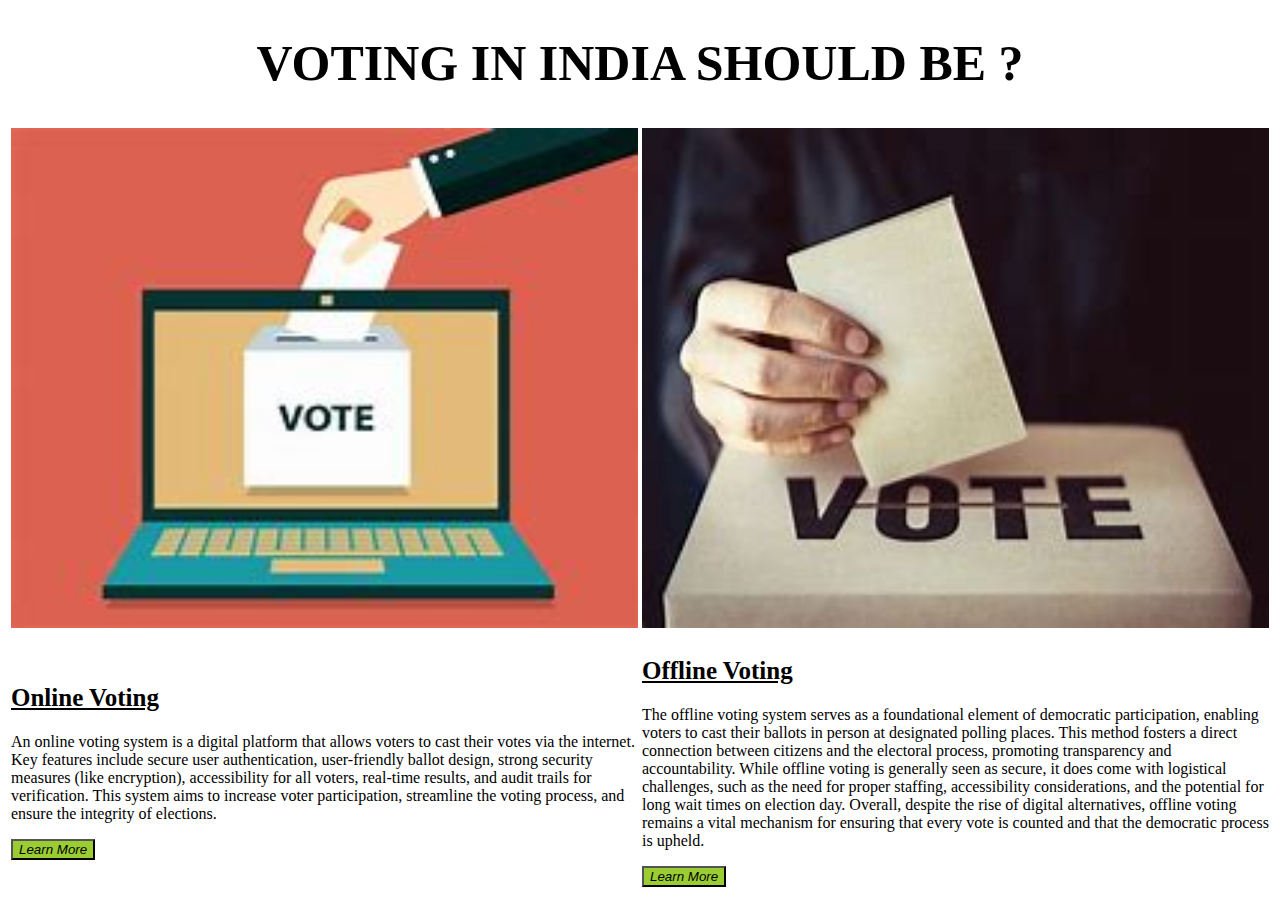
<file: EasyTask#1/index.html>
<!DOCTYPE html>
<html lang="en">
  <head>
    <meta charset="UTF-8" />
    <meta name="viewport" content="width=device-width, initial-scale=1.0" />
    <link rel="stylesheet" href="style.css" />
    <title>Voting System</title>
  </head>
  <body>
    <header>
      <h1>VOTING IN INDIA SHOULD BE ?</h1>
    </header>
    <main>
      <table>
        <tr>
          <th>
            <img src="ONLINE.jpeg" alt="online voting system" class="img" />
          </th>
          <th>
            <img src="OFFLINE.jpeg" alt="offline voting system" class="img" />
          </th>
        </tr>
        <tr>
          <td>
            <h2 class="card_title">Online Voting</h2>
            <p class="description">
              An online voting system is a digital platform that allows voters
              to cast their votes via the internet. Key features include secure
              user authentication, user-friendly ballot design, strong security
              measures (like encryption), accessibility for all voters,
              real-time results, and audit trails for verification. This system
              aims to increase voter participation, streamline the voting
              process, and ensure the integrity of elections.
            </p>
            <form action="online voting.html">
              <button class="btn" type="submit">Learn More</button>
            </form>
          </td>
          <td>
            <h2 class="card_title">Offline Voting</h2>
            <p class="description">
              The offline voting system serves as a foundational element of
              democratic participation, enabling voters to cast their ballots in
              person at designated polling places. This method fosters a direct
              connection between citizens and the electoral process, promoting
              transparency and accountability. While offline voting is generally
              seen as secure, it does come with logistical challenges, such as
              the need for proper staffing, accessibility considerations, and
              the potential for long wait times on election day. Overall,
              despite the rise of digital alternatives, offline voting remains a
              vital mechanism for ensuring that every vote is counted and that
              the democratic process is upheld.
            </p>
            <form action="offline voting.html">
              <button class="btn" type="submit">Learn More</button>
            </form>
          </td>
        </tr>
      </table>
    </main>
  </body>
</html>
</file>
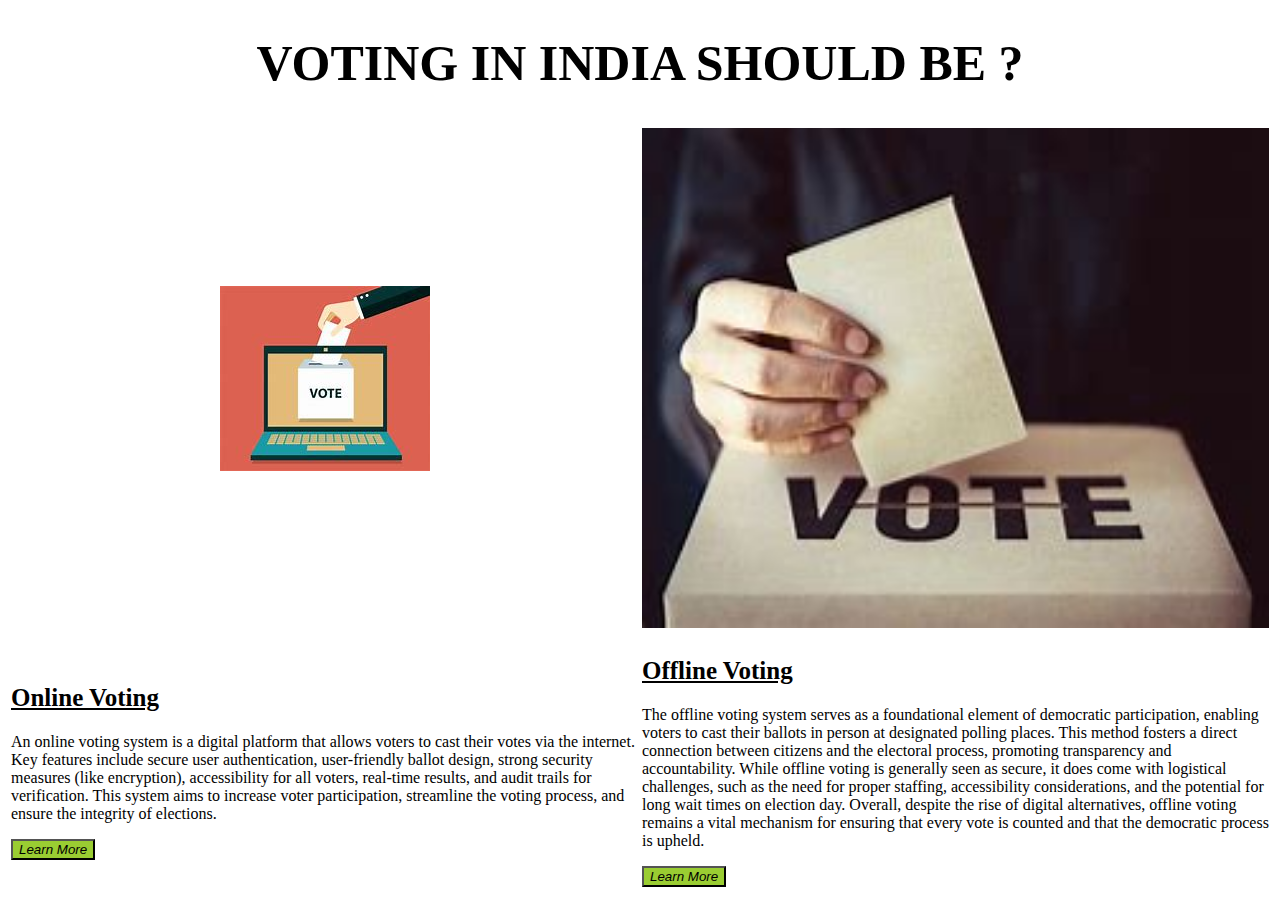
<file: EasyTask#1/MAIN.html>
<!DOCTYPE html>
<html lang="en">
  <head>
    <meta charset="UTF-8" />
    <meta name="viewport" content="width=device-width, initial-scale=1.0" />
    <link rel="stylesheet" href="style.css" />
    <title>Voting System</title>
  </head>
  <body>
    <header>
      <h1>VOTING IN INDIA SHOULD BE ?</h1>
    </header>
    <main>
      <table>
        <tr>
          <th>
            <img src="ONLINE.jpeg" alt="online voting system" id="img_on" />
          </th>
          <th>
            <img
              src="OFFLINE.jpeg"
              alt="offline voting system"
              class="img"
              id="img_off"
            />
          </th>
        </tr>
        <tr>
          <td>
            <h2 class="card_title">Online Voting</h2>
            <p class="description">
              An online voting system is a digital platform that allows voters
              to cast their votes via the internet. Key features include secure
              user authentication, user-friendly ballot design, strong security
              measures (like encryption), accessibility for all voters,
              real-time results, and audit trails for verification. This system
              aims to increase voter participation, streamline the voting
              process, and ensure the integrity of elections.
            </p>
            <form action="online voting.html">
              <button class="btn" type="submit">Learn More</button>
            </form>
          </td>
          <td>
            <h2 class="card_title">Offline Voting</h2>
            <p class="description">
              The offline voting system serves as a foundational element of
              democratic participation, enabling voters to cast their ballots in
              person at designated polling places. This method fosters a direct
              connection between citizens and the electoral process, promoting
              transparency and accountability. While offline voting is generally
              seen as secure, it does come with logistical challenges, such as
              the need for proper staffing, accessibility considerations, and
              the potential for long wait times on election day. Overall,
              despite the rise of digital alternatives, offline voting remains a
              vital mechanism for ensuring that every vote is counted and that
              the democratic process is upheld.
            </p>
            <form action="offline voting.html">
              <button class="btn" type="submit">Learn More</button>
            </form>
          </td>
        </tr>
      </table>
    </main>
  </body>
</html>
</file>
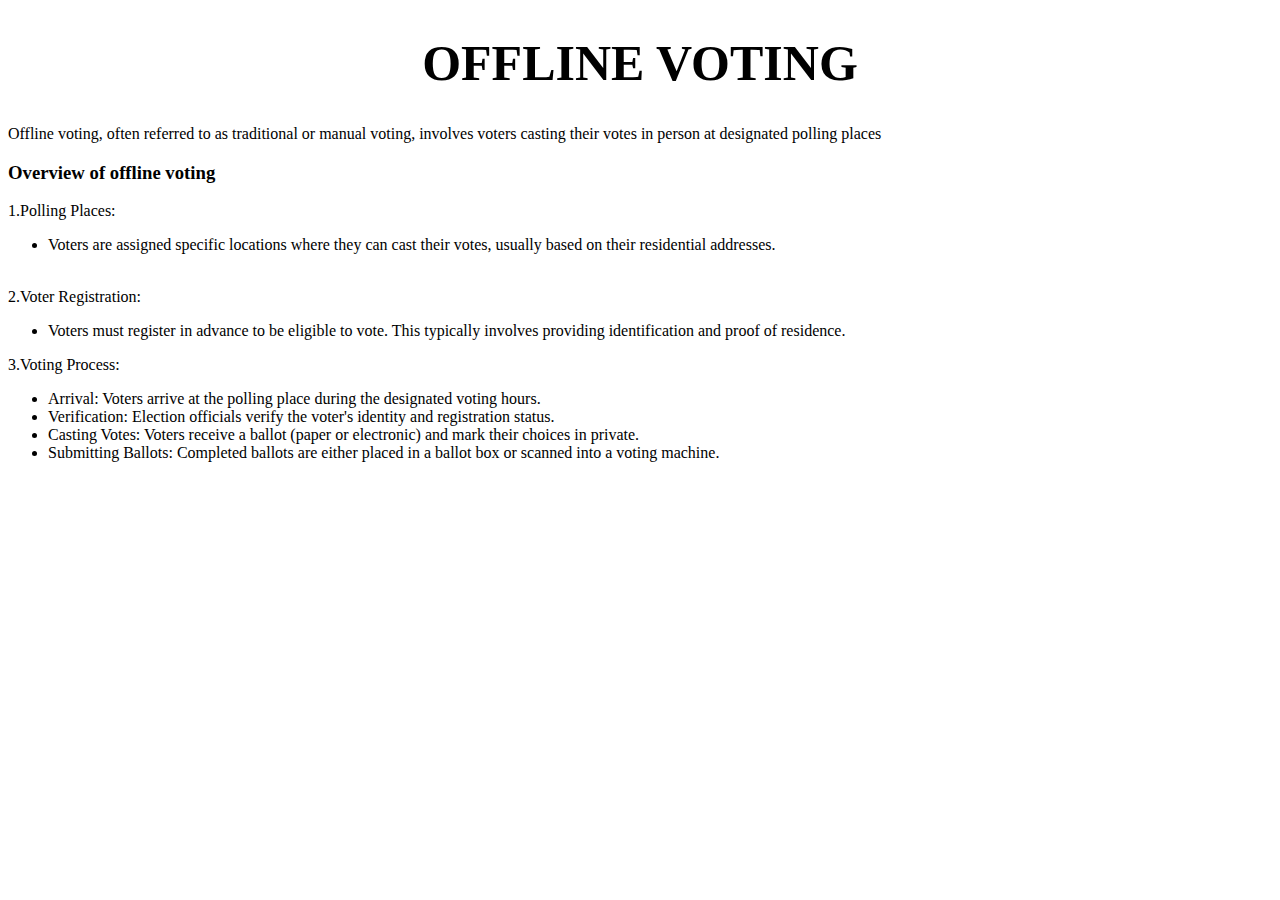
<file: EasyTask#1/offline voting.html>
<!DOCTYPE html>
<html lang="en">
  <head>
    <meta charset="UTF-8" />
    <meta name="viewport" content="width=device-width, initial-scale=1.0" />
    <title>Offline Voting</title>
    <link rel="stylesheet" href="style.css" />
  </head>
  <body>
    <div>
      <h1>OFFLINE VOTING</h1>
      <p>
        Offline voting, often referred to as traditional or manual voting,
        involves voters casting their votes in person at designated polling
        places
      </p>
    </div>
    <div>
      <h3>Overview of offline voting</h3>
      <p>1.Polling Places:<br /></p>

      <ul>
        <li>
          Voters are assigned specific locations where they can cast their
          votes, usually based on their residential addresses.
        </li>
      </ul>
      <br />
      2.Voter Registration:<br />
      <ul>
        <li>
          Voters must register in advance to be eligible to vote. This typically
          involves providing identification and proof of residence.
        </li>
      </ul>

      3.Voting Process:<br />
      <ul>
        <li>
          Arrival: Voters arrive at the polling place during the designated
          voting hours.
        </li>
        <li>
          Verification: Election officials verify the voter's identity and
          registration status.
        </li>
        <li>
          Casting Votes: Voters receive a ballot (paper or electronic) and mark
          their choices in private.
        </li>
        <li>
          Submitting Ballots: Completed ballots are either placed in a ballot
          box or scanned into a voting machine.
        </li>
      </ul>
    </div>
  </body>
</html>
</file>
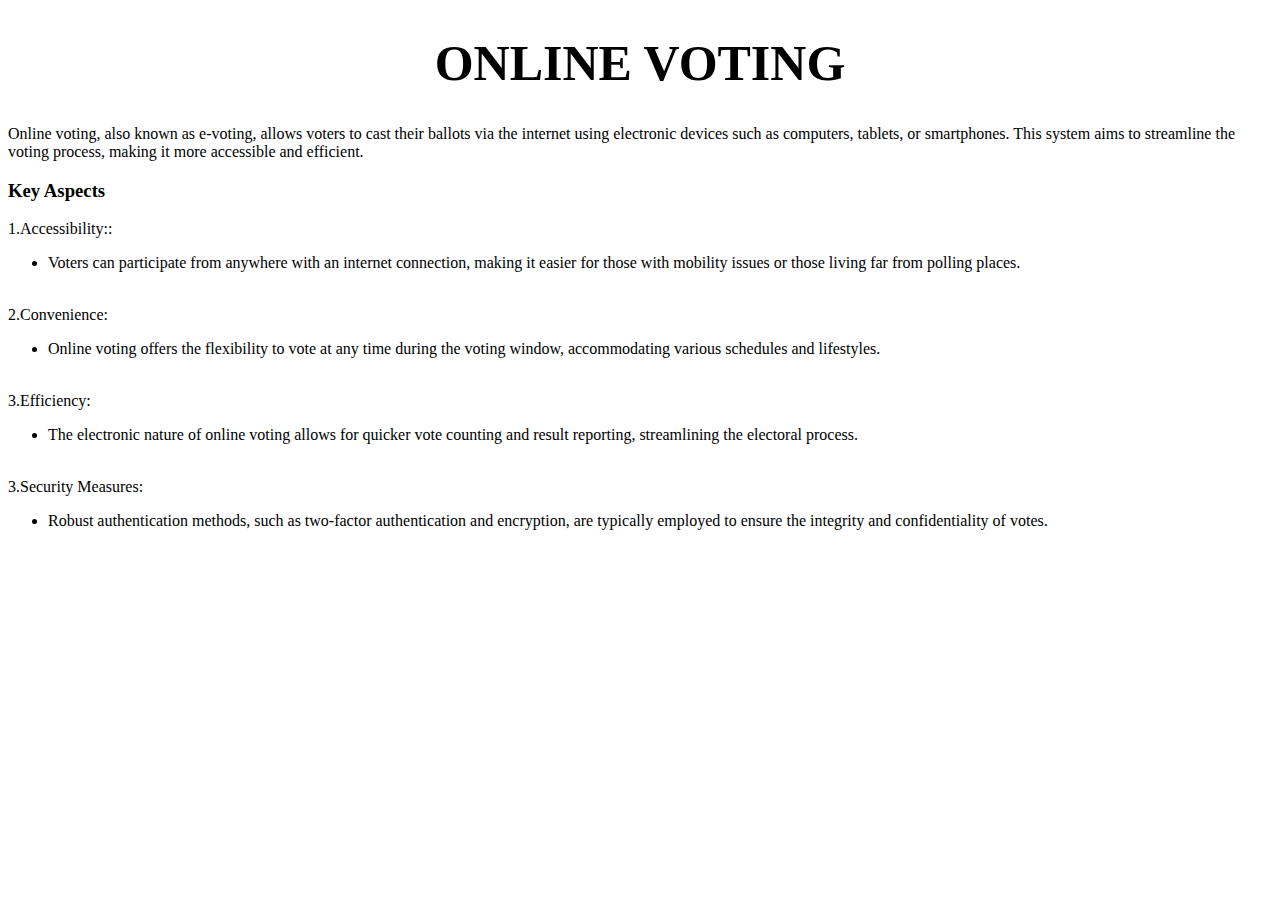
<file: EasyTask#1/online voting.html>
<!DOCTYPE html>
<html lang="en">
  <head>
    <meta charset="UTF-8" />
    <meta name="viewport" content="width=device-width, initial-scale=1.0" />
    <title>Offline Voting</title>
    <link rel="stylesheet" href="style.css" />
  </head>
  <body>
    <div>
      <h1>ONLINE VOTING</h1>
      <p>
        Online voting, also known as e-voting, allows voters to cast their
        ballots via the internet using electronic devices such as computers,
        tablets, or smartphones. This system aims to streamline the voting
        process, making it more accessible and efficient.
      </p>
    </div>
    <div>
      <h3>Key Aspects</h3>
      <p>1.Accessibility::<br /></p>

      <ul>
        <li>
          Voters can participate from anywhere with an internet connection,
          making it easier for those with mobility issues or those living far
          from polling places.
        </li>
      </ul>
      <br />
      2.Convenience:<br />
      <ul>
        <li>
          Online voting offers the flexibility to vote at any time during the
          voting window, accommodating various schedules and lifestyles.
        </li>
      </ul>
      <br />
      3.Efficiency:<br />
      <ul>
        <li>
          The electronic nature of online voting allows for quicker vote
          counting and result reporting, streamlining the electoral process.
        </li>
      </ul>
      <br />
      3.Security Measures:<br />
      <ul>
        <li>
          Robust authentication methods, such as two-factor authentication and
          encryption, are typically employed to ensure the integrity and
          confidentiality of votes.
        </li>
      </ul>
    </div>
  </body>
</html>
</file>
<file: EasyTask#1/style.css>
h1 {
  text-align: center;
  font-size: 50px;
}
h3 {
  font-weight: bold;
}

.img {
  width: 100%;
  height: 500px;
}

.card_title {
  font-size: 25px;
  text-decoration: underline;
}
.btn {
  background-color: yellowgreen;
  font-style: italic;
}
th,
td {
  width: 33.33%;
}
</file>
